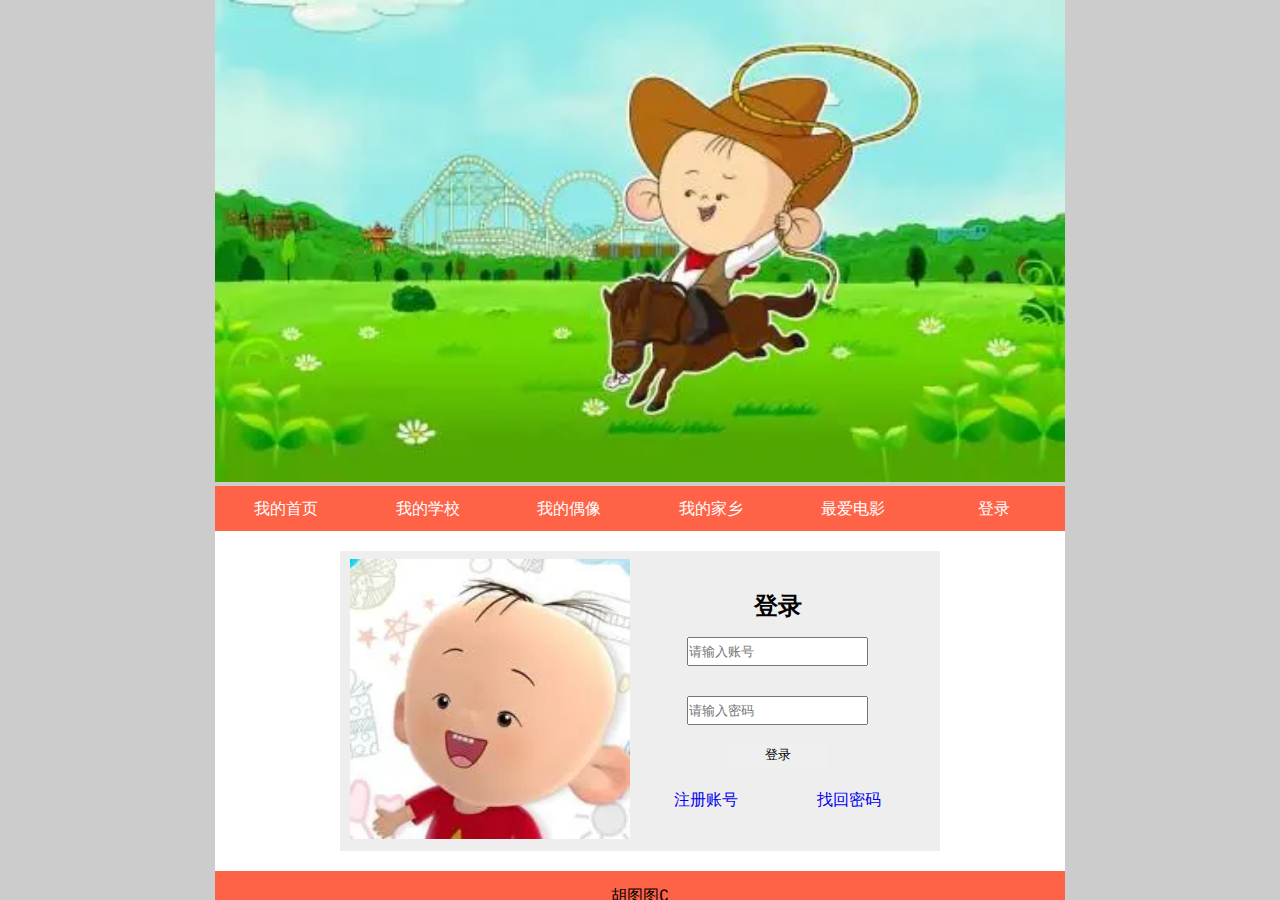
<file: 胡图图/index.html>
<!DOCTYPE html>
<html lang="en">

<head>
    <meta charset="UTF-8">
    <meta http-equiv="X-UA-Compatible" content="IE=edge">
    <meta name="viewport" content="width=device-width, initial-scale=1.0">
    <title>Document</title>
    <link rel="stylesheet" href="./css/index.css">
</head>
<frameset>
    <frame src="login.html">
        <frame src="honer.html">
            <frame src="movie.html">
                <frame src="school.html">
                    <frame src="home.html">
                        <frame src="index.html"></frame>
</frameset>
<body>
    <div class="box">
        <div class="banner">
            <img src="./img/banner.webp" alt="" width="100%">
        </div>
        <div class="nav">
            <ul>
                <li><a href="index.html">我的首页</a> </li>
                <li><a href="school.html">我的学校</a></li>
                <li><a href="honer.html">我的偶像</a></li>
                <li><a href="home.html">我的家乡</a></li>
                <li><a href="movie.html">最爱电影</a></li>
                <li><a href="login.html">登录</a></li>
            </ul>
        </div>
        <div class="my">
            <h1 style="text-align:center;margin-bottom: 40px;">个人介绍</h1>
            <div class="me">

                <img src="./img/me.webp" alt="" width="200">
                
                <div style="width: 30%;border: 1px solid orange;margin: 0 5px;padding: 10px; ">
                    <p>
                        姓名:胡图图
                    </p>
                    <p>
                        性别:男
                    </p>
                    <p>学号：123456</p>
                    <p>
                        民族:汉族
                    </p>
                    <p>
                        他生性快乐，心地善良，知恩图报，精力旺盛，有着超凡的想象力和特别的爱好。他禁不住美食诱惑，爱胡思乱想，不遵循大人的思路，常常语出惊人。他喜欢吃零食，特别是像饼干，薯片一样香香脆脆甜甜的零食。
                    </p>
                </div>
                <div style="width: 50%;border: 1px solid orange;padding: 15px;line-height: 33px;">
                    <h3 style="margin: 10px auto;text-align: center;">个人简介</h3>
                    <p style="text-indent: 2rem;">
                        胡图图，是中国动画片《大耳朵图图》的主角，胡英俊（图图爸）给其起这个名因为“难得糊涂”的寓意（详见《聪明还是笨》）。 
                    </p>
                    <p style="text-indent: 2rem;">
                        图图有着可爱的形象，开朗萌趣的性格， [5]  还有一撮永远梳理不好的小头毛和一张憨厚可爱的圆脸，开心的时候放声大笑，害羞时两耳通红，伤心了也会号啕大哭，沮丧时显得呆头呆脑，得意时飞快地动眉毛。此外，图图还有独门绝技“动耳神功”。
                    </p>
                </div>
                
            </div>
           
            <h1 style="text-align:center;margin: 40px;">个人爱好</h1>
            <div class="work" >
                <img src="./img/z1.jpg" alt="">
                <img src="./img/z2.jpg" alt="">
                <img src="./img/z3.jpg" alt="">
                <img src="./img/z4.jpg" alt="">
            </div>

        </div>
        <div class="footer">胡图图&comp;</div>
    </div>
</body>

</html>
</file>
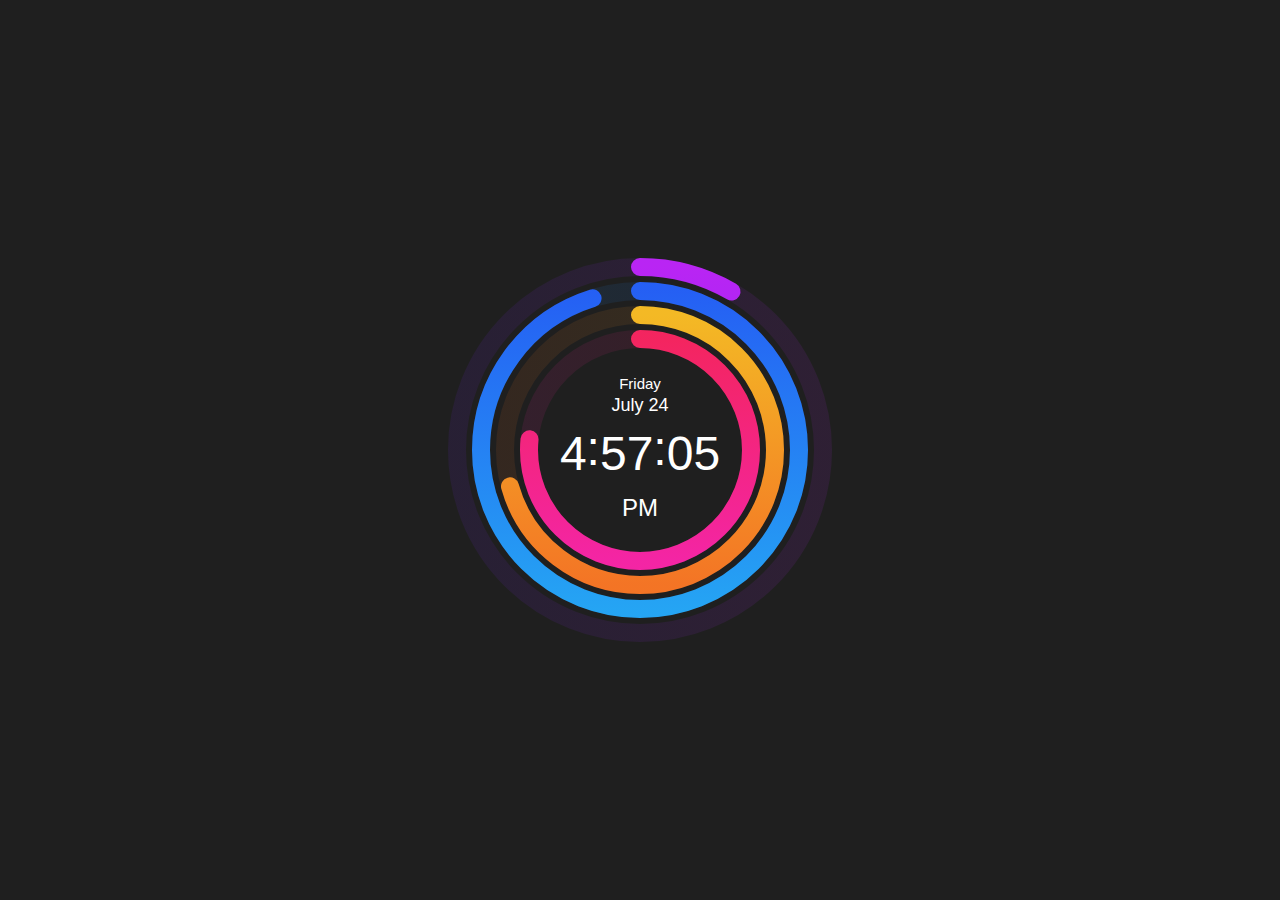
<file: 时钟.html>
<html>
<head>
<style>
* {
border: 0;
box-sizing: border-box;
margin: 0;
padding: 0;
}
:root {
--hue: 223;
--bg: hsl(var(--hue),10%,90%);
--fg: hsl(var(--hue),10%,10%);
font-size: calc(16px + (24 - 16) * (100vw - 320px) / (1280 - 320));
}
body, button {
color: #fff;
font: 1em/1.5 -apple-system, BlinkMacSystemFont, "Segoe UI", Roboto, Helvetica, Arial, sans-serif;
}
body {
background-color: #1F1F1F;
height: 100vh;
display: grid;
place-items: center;
}
 
.progress-clock {
display: grid;
justify-content: center;
align-content: center;
position: relative;
text-align: center;
width: 16em;
height: 16em;
}
.progress-clock__time-date,
.progress-clock__time-digit,
.progress-clock__time-colon,
.progress-clock__time-ampm {
transition: color 0.2s linear;
-webkit-user-select: none;
-moz-user-select: none;
user-select: none;
}
.progress-clock__time-date,
.progress-clock__time-digit {
background: transparent;
}
.progress-clock__time-date,
.progress-clock__time-ampm {
grid-column: 1 / 6;
}
.progress-clock__time-date {
font-size: 0.75em;
line-height: 1.33;
}
.progress-clock__time-digit,
.progress-clock__time-colon {
font-size: 2em;
font-weight: 400;
grid-row: 2;
}
.progress-clock__time-colon {
line-height: 1.275;
}
.progress-clock__time-ampm {
cursor: default;
grid-row: 3;
}
.progress-clock__rings {
display: block;
position: absolute;
top: 0;
left: 0;
width: 100%;
height: 100%;
z-index: -1;
}
.progress-clock__ring {
opacity: 0.1;
}
.progress-clock__ring-fill {
transition:
opacity 0s 0.3s linear,
stroke-dashoffset 0.3s ease-in-out;
}
.progress-clock__ring-fill--360 {
opacity: 0;
stroke-dashoffset: 0;
transition-duration: 0.3s;
}
[data-group]:focus {
outline: transparent;
}
[data-units] {
transition: opacity 0.2s linear;
}
[data-group="d"]:focus,
[data-group="d"]:hover {
color: hsl(333,90%,55%);
}
[data-group="h"]:focus,
[data-group="h"]:hover {
color: hsl(33,90%,55%);
}
[data-group="m"]:focus,
[data-group="m"]:hover {
color: hsl(213,90%,55%);
}
[data-group="s"]:focus,
[data-group="s"]:hover {
color: hsl(273,90%,55%);
}
[data-group]:focus ~ .progress-clock__rings [data-units],
[data-group]:hover ~ .progress-clock__rings [data-units] {
opacity: 0.2;
}
[data-group="d"]:focus ~ .progress-clock__rings [data-units="d"],
[data-group="d"]:hover ~ .progress-clock__rings [data-units="d"],
[data-group="h"]:focus ~ .progress-clock__rings [data-units="h"],
[data-group="h"]:hover ~ .progress-clock__rings [data-units="h"],
[data-group="m"]:focus ~ .progress-clock__rings [data-units="m"],
[data-group="m"]:hover ~ .progress-clock__rings [data-units="m"],
[data-group="s"]:focus ~ .progress-clock__rings [data-units="s"],
[data-group="s"]:hover ~ .progress-clock__rings [data-units="s"] {
opacity: 1;
}
 
/* Dark theme */
@media (prefers-color-scheme: dark) {
:root {
--bg: hsl(var(--hue),10%,10%);
--fg: hsl(var(--hue),10%,90%);
}
.progress-clock__ring {
opacity: 0.2;
}
}
</style>
</head>
<body>
<div id="clock" class="progress-clock">
<button class="progress-clock__time-date" data-group="d" type="button">
<small data-unit="w">Sunday</small><br>
<span data-unit="mo">January</span>
<span data-unit="d">1</span>
</button>
<button class="progress-clock__time-digit" data-unit="h" data-group="h" type="button">12</button><span class="progress-clock__time-colon">:</span><button class="progress-clock__time-digit" data-unit="m" data-group="m" type="button">00</button><span class="progress-clock__time-colon">:</span><button class="progress-clock__time-digit" data-unit="s" data-group="s" type="button">00</button>
<span class="progress-clock__time-ampm" data-unit="ap">AM</span>
<svg class="progress-clock__rings" width="256" height="256" viewBox="0 0 256 256">
<defs>
<linearGradient id="pc-red" x1="1" y1="0.5" x2="0" y2="0.5">
<stop offset="0%" stop-color="hsl(343,90%,55%)" />
<stop offset="100%" stop-color="hsl(323,90%,55%)" />
</linearGradient>
<linearGradient id="pc-yellow" x1="1" y1="0.5" x2="0" y2="0.5">
<stop offset="0%" stop-color="hsl(43,90%,55%)" />
<stop offset="100%" stop-color="hsl(23,90%,55%)" />
</linearGradient>
<linearGradient id="pc-blue" x1="1" y1="0.5" x2="0" y2="0.5">
<stop offset="0%" stop-color="hsl(223,90%,55%)" />
<stop offset="100%" stop-color="hsl(203,90%,55%)" />
</linearGradient>
<linearGradient id="pc-purple" x1="1" y1="0.5" x2="0" y2="0.5">
<stop offset="0%" stop-color="hsl(283,90%,55%)" />
<stop offset="100%" stop-color="hsl(263,90%,55%)" />
</linearGradient>
</defs>
<!-- Days of Month -->
<g data-units="d">
<circle class="progress-clock__ring" cx="128" cy="128" r="74" fill="none" opacity="0.1" stroke="url(#pc-red)" stroke-width="12" />
<circle class="progress-clock__ring-fill" data-ring="mo" cx="128" cy="128" r="74" fill="none" stroke="url(#pc-red)" stroke-width="12" stroke-dasharray="465 465" stroke-dashoffset="465" stroke-linecap="round" transform="rotate(-90,128,128)" />
</g>
<!-- Hours of Day -->
<g data-units="h">
<circle class="progress-clock__ring" cx="128" cy="128" r="90" fill="none" opacity="0.1" stroke="url(#pc-yellow)" stroke-width="12" />
<circle class="progress-clock__ring-fill" data-ring="d" cx="128" cy="128" r="90" fill="none" stroke="url(#pc-yellow)" stroke-width="12" stroke-dasharray="565.5 565.5" stroke-dashoffset="565.5" stroke-linecap="round" transform="rotate(-90,128,128)" />
</g>
<!-- Minutes of Hour -->
<g data-units="m">
<circle class="progress-clock__ring" cx="128" cy="128" r="106" fill="none" opacity="0.1" stroke="url(#pc-blue)" stroke-width="12" />
<circle class="progress-clock__ring-fill" data-ring="h" cx="128" cy="128" r="106" fill="none" stroke="url(#pc-blue)" stroke-width="12" stroke-dasharray="666 666" stroke-dashoffset="666" stroke-linecap="round" transform="rotate(-90,128,128)" />
</g>
<!-- Seconds of Minute -->
<g data-units="s">
<circle class="progress-clock__ring" cx="128" cy="128" r="122" fill="none" opacity="0.1" stroke="url(#pc-purple)" stroke-width="12" />
<circle class="progress-clock__ring-fill" data-ring="m" cx="128" cy="128" r="122" fill="none" stroke="url(#pc-purple)" stroke-width="12" stroke-dasharray="766.5 766.5" stroke-dashoffset="766.5" stroke-linecap="round" transform="rotate(-90,128,128)" />
</g>
</svg>
</div>
</body>
<script>
window.addEventListener("DOMContentLoaded",() => {
const clock = new ProgressClock("#clock");
});
 
class ProgressClock {
constructor(qs) {
this.el = document.querySelector(qs);
this.time = 0;
this.updateTimeout = null;
this.ringTimeouts = [];
this.update();
}
getDayOfWeek(day) {
switch (day) {
case 1:
return "Monday";
case 2:
return "Tuesday";
case 3:
return "Wednesday";
case 4:
return "Thursday";
case 5:
return "Friday";
case 6:
return "Saturday";
default:
return "Sunday";
}
}
getMonthInfo(mo,yr) {
switch (mo) {
case 1:
return { name: "February", days: yr % 4 === 0 ? 29 : 28 };
case 2:
return { name: "March", days: 31 };
case 3:
return { name: "April", days: 30 };
case 4:
return { name: "May", days: 31 };
case 5:
return { name: "June", days: 30 };
case 6:
return { name: "July", days: 31 };
case 7:
return { name: "August", days: 31 };
case 8:
return { name: "September", days: 30 };
case 9:
return { name: "October", days: 31 };
case 10:
return { name: "November", days: 30 };
case 11:
return { name: "December", days: 31 };
default:
return { name: "January", days: 31 };
}
}
update() {
this.time = new Date();
 
if (this.el) {
// date and time
const dayOfWeek = this.time.getDay();
const year = this.time.getFullYear();
const month = this.time.getMonth();
const day = this.time.getDate();
const hr = this.time.getHours();
const min = this.time.getMinutes();
const sec = this.time.getSeconds();
const dayOfWeekName = this.getDayOfWeek(dayOfWeek);
const monthInfo = this.getMonthInfo(month,year);
const m_progress = sec / 60;
const h_progress = (min + m_progress) / 60;
const d_progress = (hr + h_progress) / 24;
const mo_progress = ((day - 1) + d_progress) / monthInfo.days;
const units = [
{
label: "w",
value: dayOfWeekName
},
{
label: "mo",
value: monthInfo.name,
progress: mo_progress
},
{
label: "d",
value: day,
progress: d_progress
},
{
label: "h",
value: hr > 12 ? hr - 12 : hr,
progress: h_progress
},
{
label: "m",
value: min < 10 ? "0" + min : min,
progress: m_progress
},
{
label: "s",
value: sec < 10 ? "0" + sec : sec
},
{
label: "ap",
value: hr > 12 ? "PM" : "AM"
}
];
 
// flush out the timeouts
this.ringTimeouts.forEach(t => {
clearTimeout(t);
});
this.ringTimeouts = [];
 
// update the display
units.forEach(u => {
// rings
const ring = this.el.querySelector(`[data-ring="${u.label}"]`);
 
if (ring) {
const strokeDashArray = ring.getAttribute("stroke-dasharray");
const fill360 = "progress-clock__ring-fill--360";
 
if (strokeDashArray) {
// calculate the stroke
const circumference = +strokeDashArray.split(" ")[0];
const strokeDashOffsetPct = 1 - u.progress;
 
ring.setAttribute(
"stroke-dashoffset",
strokeDashOffsetPct * circumference
);
 
// add the fade-out transition, then remove it
if (strokeDashOffsetPct === 1) {
ring.classList.add(fill360);
 
this.ringTimeouts.push(
setTimeout(() => {
ring.classList.remove(fill360);
}, 600)
);
}
}
}
 
// digits
const unit = this.el.querySelector(`[data-unit="${u.label}"]`);
 
if (unit)
unit.innerText = u.value;
});
}
 
clearTimeout(this.updateTimeout);
this.updateTimeout = setTimeout(this.update.bind(this),1e3);
}
}
</script>
</html>
</file>
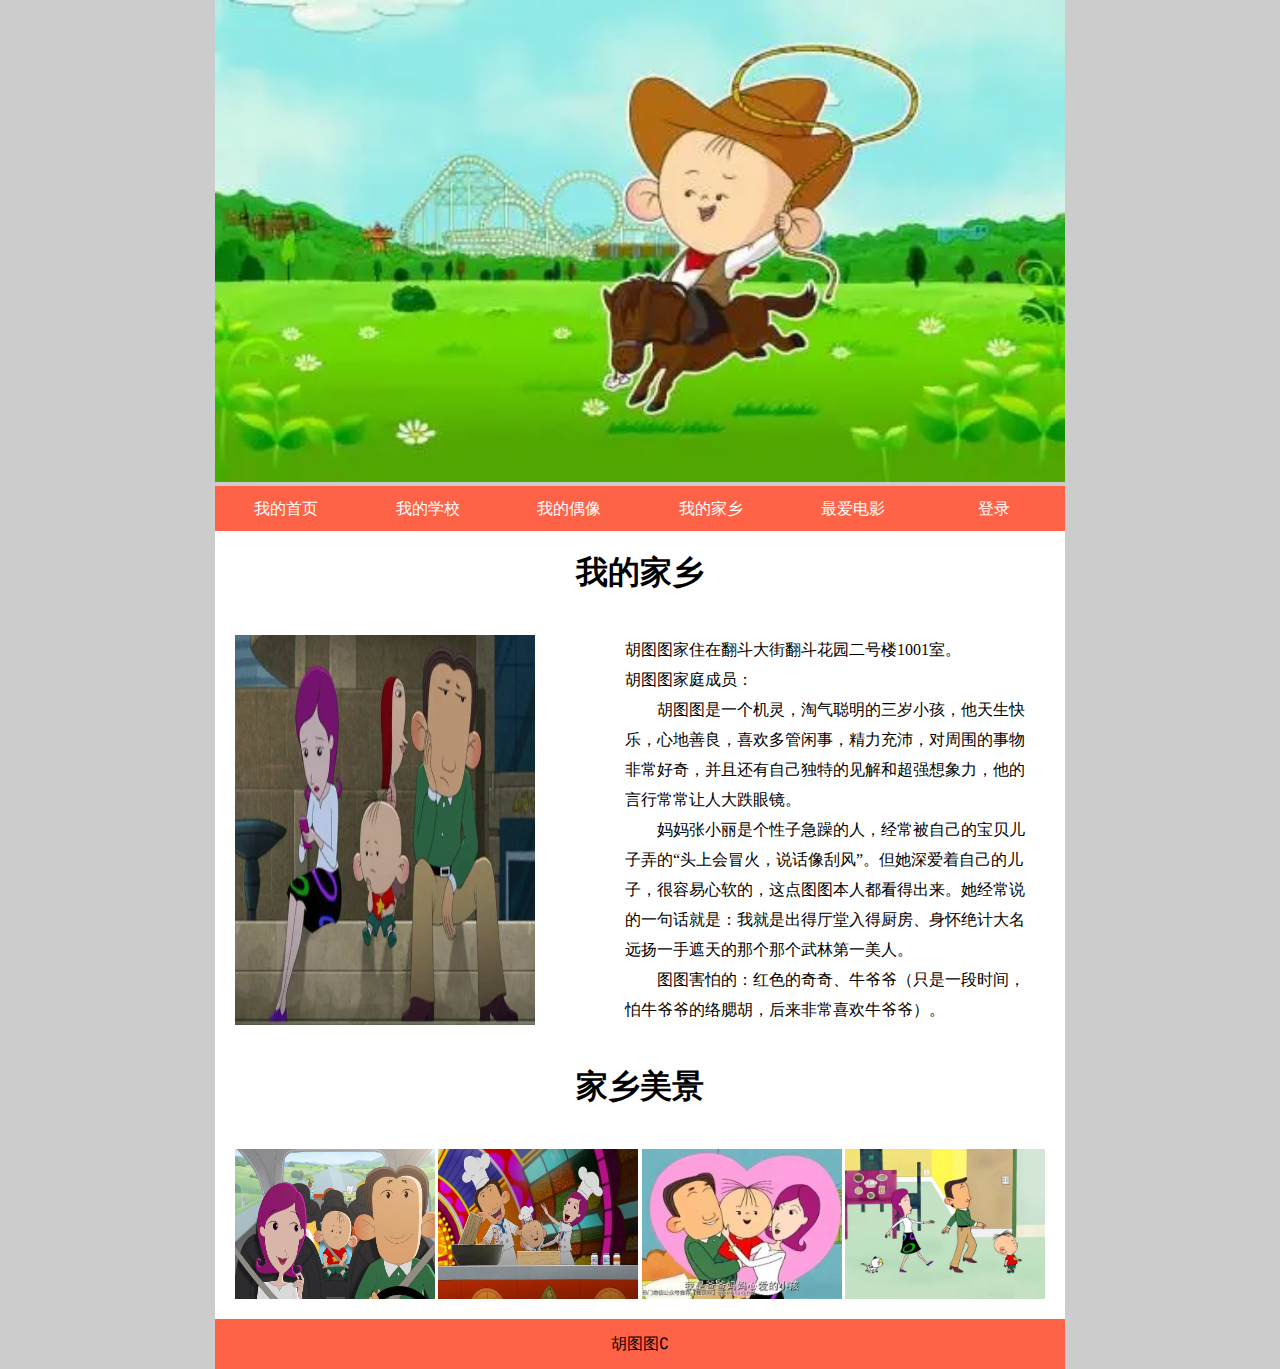
<file: 胡图图/home.html>
<!DOCTYPE html>
<html lang="en">

<head>
    <meta charset="UTF-8">
    <meta http-equiv="X-UA-Compatible" content="IE=edge">
    <meta name="viewport" content="width=device-width, initial-scale=1.0">
    <title>Document</title>
    <link rel="stylesheet" href="./css/home.css">
</head>

<body>
    <div class="box">
        <div class="banner">
            <img src="./img/banner.webp" alt="" width="100%">
        </div>
        <div class="nav">
            <ul>
                <li><a href="index.html">我的首页</a> </li>
                <li><a href="school.html">我的学校</a></li>
                <li><a href="honer.html">我的偶像</a></li>
                <li><a href="home.html">我的家乡</a></li>
                <li><a href="movie.html">最爱电影</a></li>
                <li><a href="login.html">登录</a></li>
            </ul>
        </div>
        <div class="my">
            <h1 style="text-align:center;margin-bottom: 40px;">我的家乡</h1>
            <div class="me">

                <img src="./img/home.webp" alt="" width="300">

                <div style="width: 50%;margin-left: 90px;">
                    <p>
                        胡图图家住在翻斗大街翻斗花园二号楼1001室。
                    </p>
                    <p>
                        胡图图家庭成员：
                    </p>
                    <p style="text-indent: 2rem;">
                        胡图图是一个机灵，淘气聪明的三岁小孩，他天生快乐，心地善良，喜欢多管闲事，精力充沛，对周围的事物非常好奇，并且还有自己独特的见解和超强想象力，他的言行常常让人大跌眼镜。
                    </p>
                    <p style="text-indent: 2rem;">
                        妈妈张小丽是个性子急躁的人，经常被自己的宝贝儿子弄的“头上会冒火，说话像刮风”。但她深爱着自己的儿子，很容易心软的，这点图图本人都看得出来。她经常说的一句话就是：我就是出得厅堂入得厨房、身怀绝计大名远扬一手遮天的那个那个武林第一美人。
                    </p>
                    <p style="text-indent: 2rem;">
                        图图害怕的：红色的奇奇、牛爷爷（只是一段时间，怕牛爷爷的络腮胡，后来非常喜欢牛爷爷）。

                    </p>
                 
                </div>
            </div>
            <h1 style="text-align:center;margin: 40px;">家乡美景</h1>
            <div class="work">
                <img src="./img/home1.webp" alt="">
                <img src="./img/home2.webp" alt="">
                <img src="./img/home3.webp" alt="">
                <img src="./img/home4.webp" alt="">
            
            </div>

        </div>
        <div class="footer">胡图图&comp;</div>
    </div>
</body>

</html>
</file>
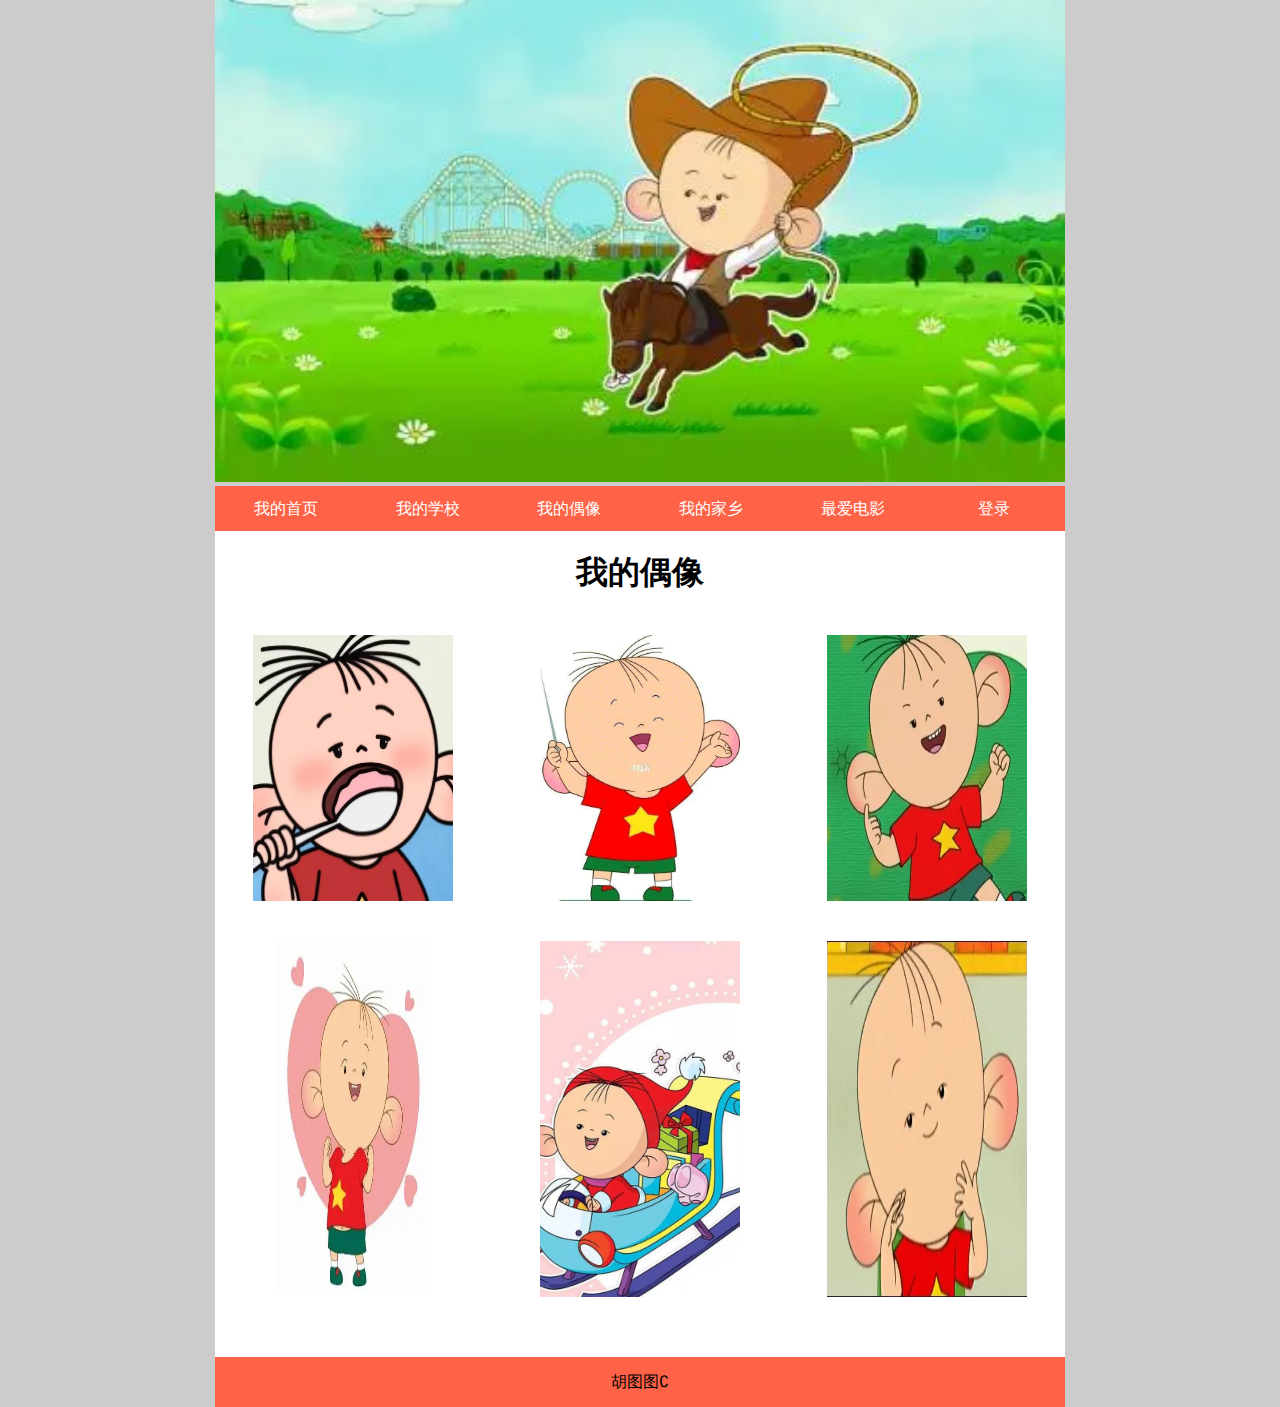
<file: 胡图图/honer.html>
<!DOCTYPE html>
<html lang="en">

<head>
    <meta charset="UTF-8">
    <meta http-equiv="X-UA-Compatible" content="IE=edge">
    <meta name="viewport" content="width=device-width, initial-scale=1.0">
    <title>Document</title>
    <link rel="stylesheet" href="./css/honer.css">
</head>

<body>
    <div class="box">
        <div class="banner">
            <img src="./img/banner.webp" alt="" width="100%">
        </div>
        <div class="nav">
            <ul>
                <li><a href="index.html">我的首页</a> </li>
                <li><a href="school.html">我的学校</a></li>
                <li><a href="honer.html">我的偶像</a></li>
                <li><a href="home.html">我的家乡</a></li>
                <li><a href="movie.html">最爱电影</a></li>
                <li><a href="login.html">登录</a></li>
            </ul>
        </div>
        <div class="my">
            <h1 style="text-align:center;margin-bottom: 40px;">我的偶像</h1>
            <div class="me">
                <img src="./img/honer2.jpg" alt="" width="200">
                <img src="./img/honer3.png" alt="" style="margin-left: 50px;">
                <img src="./img/honer4.jpg" alt="" style="margin-left: 50px;">
                <img src="./img/z3.jpg" alt="">
                <img src="./img/z4.jpg" alt="" style="margin-left: 50px;">
                <img src="./img/my.jpg" alt="" style="margin-left: 50px;">

            </div>

        </div>
        <div class="footer">胡图图&comp;</div>
    </div>
</body>

</html>
</file>
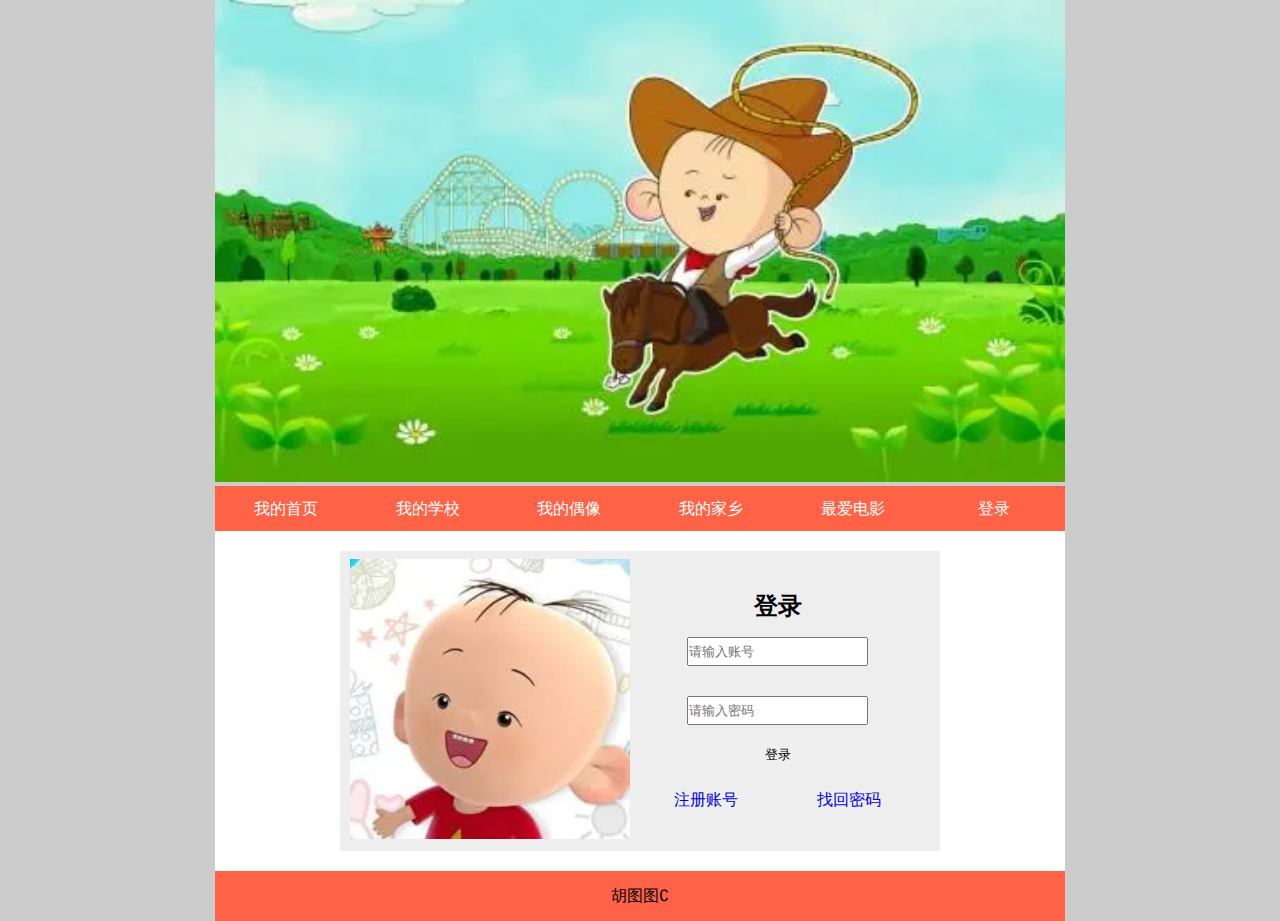
<file: 胡图图/login.html>
<!DOCTYPE html>
<html lang="en">

<head>
    <meta charset="UTF-8">
    <meta http-equiv="X-UA-Compatible" content="IE=edge">
    <meta name="viewport" content="width=device-width, initial-scale=1.0">
    <title>Document</title>
    <link rel="stylesheet" href="./css/login.css">
</head>

<body>
    <div class="box">
        <div class="banner">
            <img src="./img/banner.webp" alt="" width="100%">
        </div>
        <div class="nav">
            <ul>
                <li><a href="index.html">我的首页</a> </li>
                <li><a href="school.html">我的学校</a></li>
                <li><a href="honer.html">我的偶像</a></li>
                <li><a href="home.html">我的家乡</a></li>
                <li><a href="movie.html">最爱电影</a></li>
                <li><a href="login.html">登录</a></li>
            </ul>
        </div>
        <div class="my">
           <div class="login">
            <div>
                <img src="./img/tutu.webp" alt="" height="280px">
            </div>
            <div style="display: flex;flex-direction: column;align-items: center;width: 50%;">
                <h2>登录</h2>
                <input type="text" placeholder="请输入账号">
                <input type="password" placeholder="请输入密码">
                <button>登录</button>
                <div style="display: flex;justify-content: space-around;width: 100%;margin-top: 20px;">
                   <a href="#">注册账号</a> 
                   <a href="#">找回密码</a> 
                </div>
            </div>
           </div>
            
        </div>
        <div class="footer">胡图图&comp;</div>
    </div>
</body>

</html>
</file>
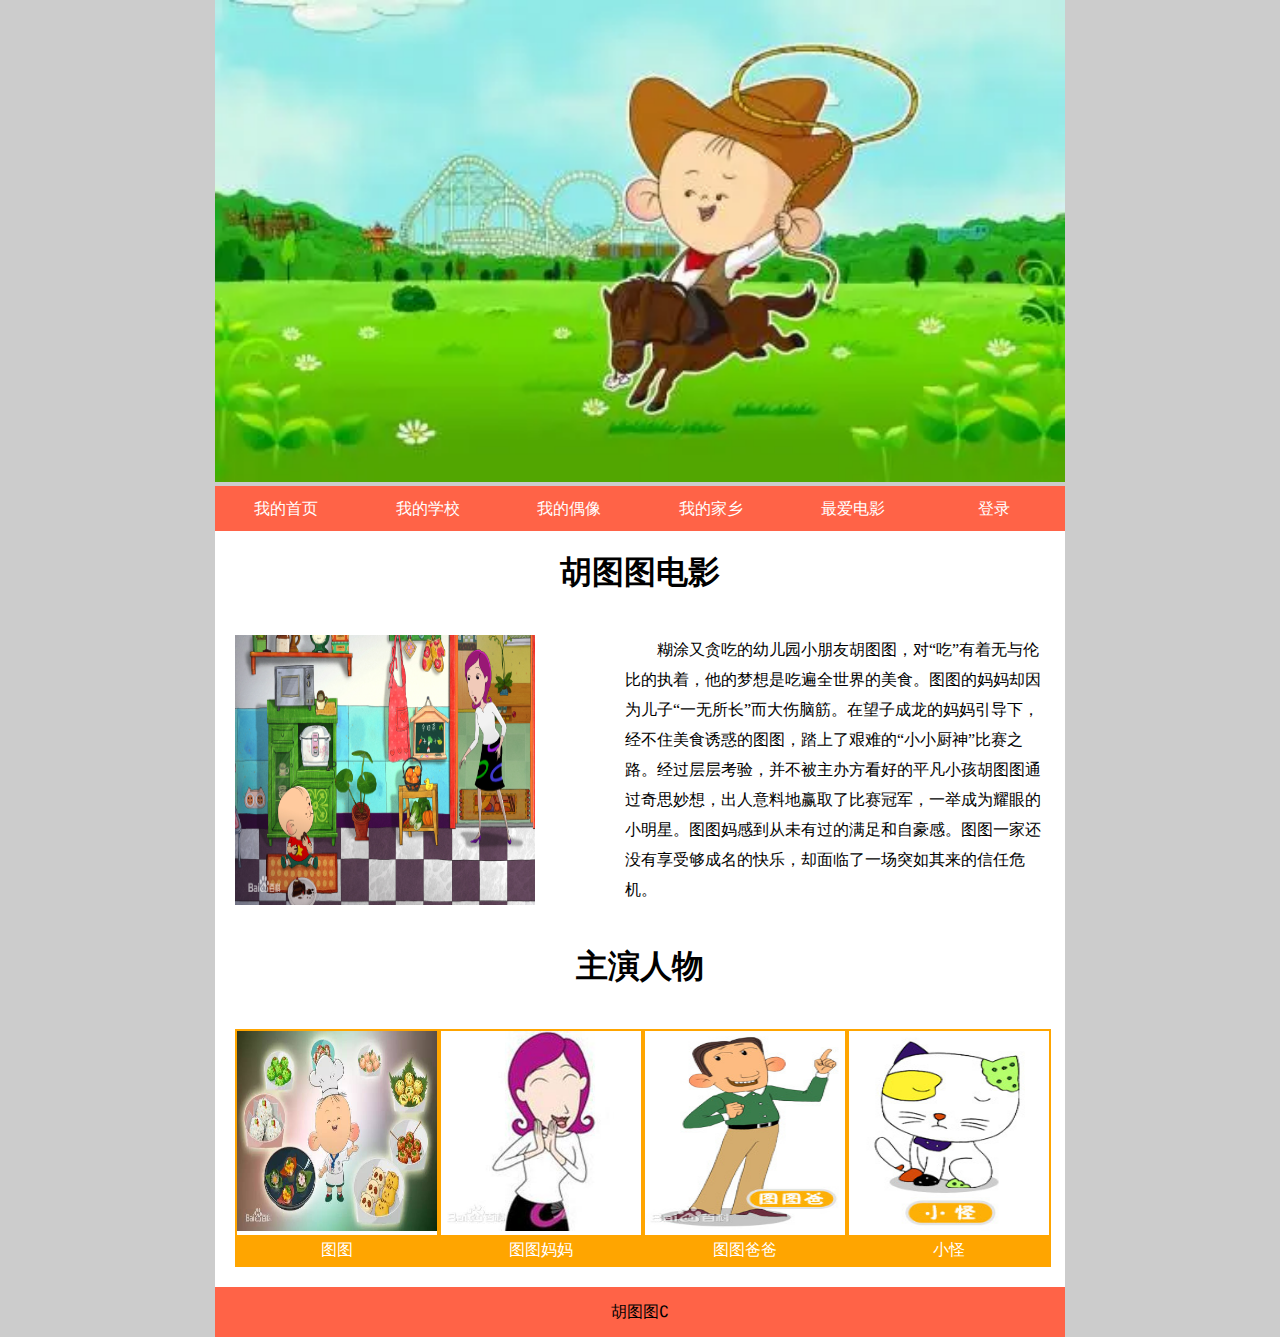
<file: 胡图图/movie.html>
<!DOCTYPE html>
<html lang="en">

<head>
    <meta charset="UTF-8">
    <meta http-equiv="X-UA-Compatible" content="IE=edge">
    <meta name="viewport" content="width=device-width, initial-scale=1.0">
    <title>Document</title>
    <link rel="stylesheet" href="./css/movie.css">
</head>

<body>
    <div class="box">
        <div class="banner">
            <img src="./img/banner.webp" alt="" width="100%">
        </div>
        <div class="nav">
            <ul>
                <li><a href="index.html">我的首页</a> </li>
                <li><a href="school.html">我的学校</a></li>
                <li><a href="honer.html">我的偶像</a></li>
                <li><a href="home.html">我的家乡</a></li>
                <li><a href="movie.html">最爱电影</a></li>
                <li><a href="login.html">登录</a></li>
            </ul>
        </div>
        <div class="my">
            <h1 style="text-align:center;margin-bottom: 40px;">胡图图电影</h1>
            <div class="me">

                <img src="./img/movie.jpg" alt="" width="300">

                <div style="width: 60%;margin-left: 90px;">
                    <p style="text-indent: 2rem;">
                        糊涂又贪吃的幼儿园小朋友胡图图，对“吃”有着无与伦比的执着，他的梦想是吃遍全世界的美食。图图的妈妈却因为儿子“一无所长”而大伤脑筋。在望子成龙的妈妈引导下，经不住美食诱惑的图图，踏上了艰难的“小小厨神”比赛之路。经过层层考验，并不被主办方看好的平凡小孩胡图图通过奇思妙想，出人意料地赢取了比赛冠军，一举成为耀眼的小明星。图图妈感到从未有过的满足和自豪感。图图一家还没有享受够成名的快乐，却面临了一场突如其来的信任危机。
                    </p>
                    
                 
                </div>
            </div>
            <h1 style="text-align:center;margin: 40px;">主演人物</h1>
            <div class="work">
                <div>
                    <img src="./img/tt.jpg" alt="">
                    <p>
图图
                    </p>
                </div>
                <div>
                    <img src="./img/ttmm.jpg" alt="">
 <p>
                        图图妈妈 
                    </p>
                </div>
                <div>

                    <img src="./img/ttbb.jpg" alt="">
                    <p>
                        图图爸爸
                    </p>
                </div>
                <div>
                    <img src="./img/xg.jpg" alt="">
                    <p>
                        小怪
                    </p>
                </div> 
            
            </div>

        </div>
        <div class="footer">胡图图&comp;</div>
    </div>
</body>

</html>
</file>
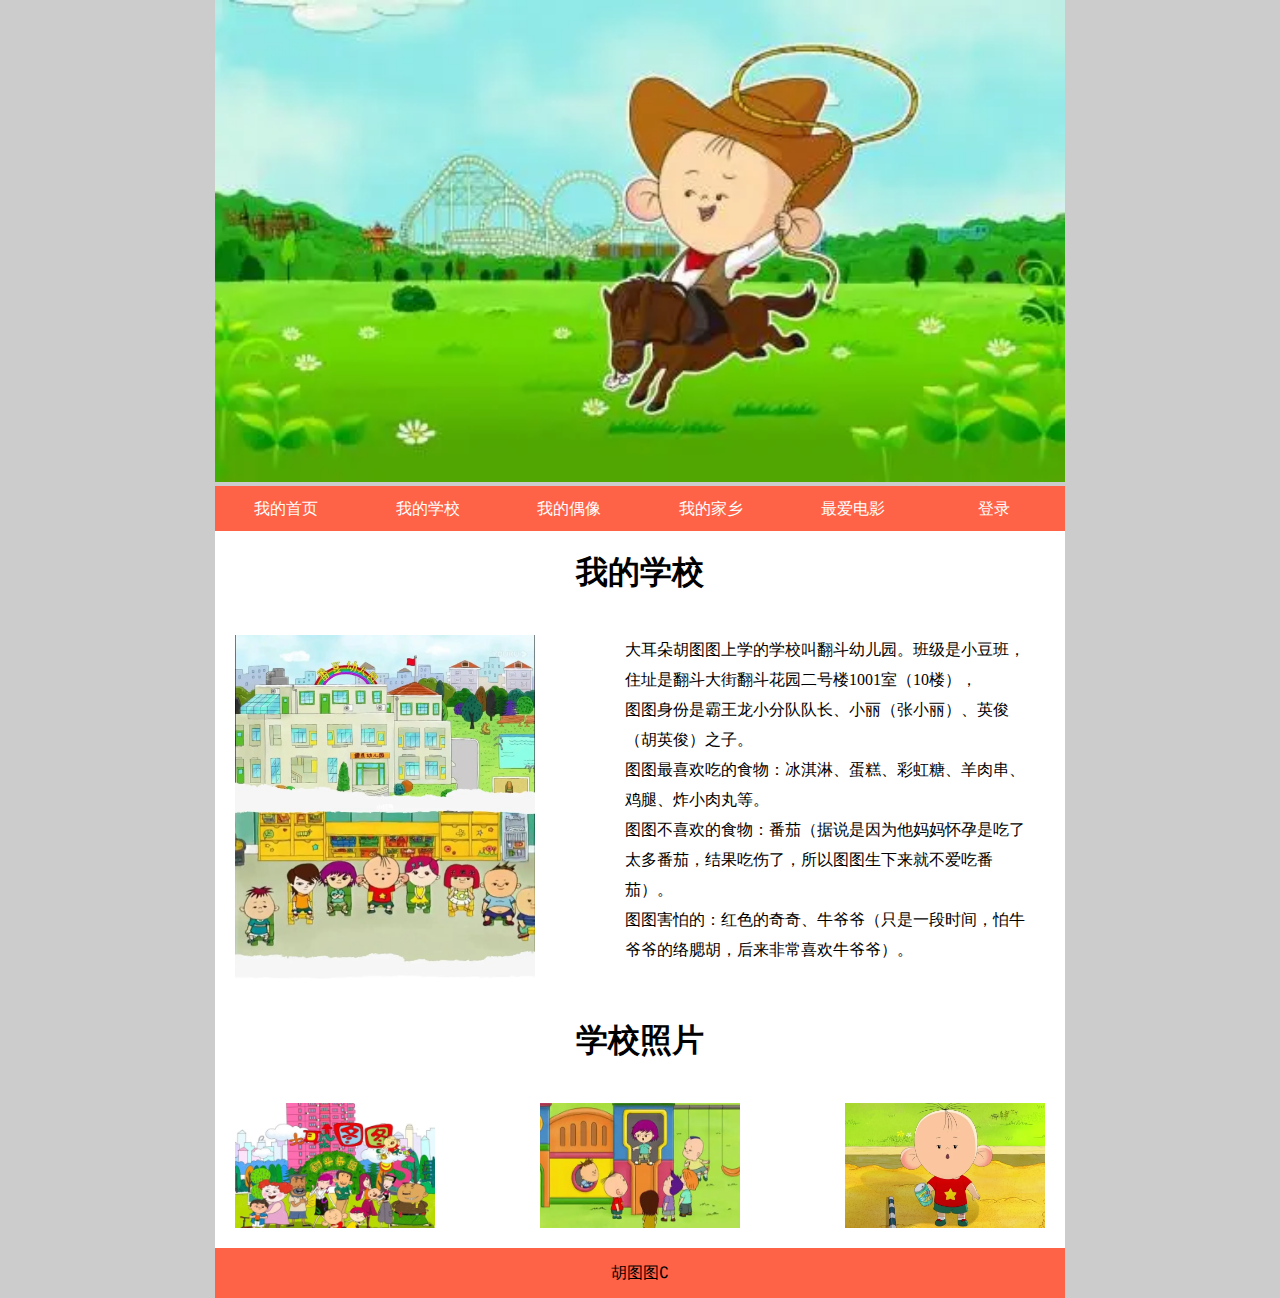
<file: 胡图图/school.html>
<!DOCTYPE html>
<html lang="en">

<head>
    <meta charset="UTF-8">
    <meta http-equiv="X-UA-Compatible" content="IE=edge">
    <meta name="viewport" content="width=device-width, initial-scale=1.0">
    <title>Document</title>
    <link rel="stylesheet" href="./css/school.css">
</head>

<body>
    <div class="box">
        <div class="banner">
            <img src="./img/banner.webp" alt="" width="100%">
        </div>
        <div class="nav">
            <ul>
                <li><a href="index.html">我的首页</a> </li>
                <li><a href="school.html">我的学校</a></li>
                <li><a href="honer.html">我的偶像</a></li>
                <li><a href="home.html">我的家乡</a></li>
                <li><a href="movie.html">最爱电影</a></li>
                <li><a href="login.html">登录</a></li>
            </ul>
        </div>
        <div class="my">
            <h1 style="text-align:center;margin-bottom: 40px;">我的学校</h1>
            <div class="me">

                <img src="./img/school.webp" alt="" width="300">

                <div style="width: 50%;margin-left: 90px;">
                    <p>
                        大耳朵胡图图上学的学校叫翻斗幼儿园。班级是小豆班，住址是翻斗大街翻斗花园二号楼1001室（10楼），
                    </p>
                    <p>
                        图图身份是霸王龙小分队队长、小丽（张小丽）、英俊（胡英俊）之子。
                    </p>
                    <p>
                        图图最喜欢吃的食物：冰淇淋、蛋糕、彩虹糖、羊肉串、鸡腿、炸小肉丸等。
                    </p>
                    <p>
                        图图不喜欢的食物：番茄（据说是因为他妈妈怀孕是吃了太多番茄，结果吃伤了，所以图图生下来就不爱吃番茄）。
                    </p>
                    <p>
                        图图害怕的：红色的奇奇、牛爷爷（只是一段时间，怕牛爷爷的络腮胡，后来非常喜欢牛爷爷）。
                    </p>
                 
                </div>
            </div>
            <h1 style="text-align:center;margin: 40px;">学校照片</h1>
            <div class="work">
                <img src="./img/school2.jpeg" alt="">
                <img src="./img/school3.jpeg" alt="">
                <img src="./img/school4.webp" alt="">
            </div>

        </div>
        <div class="footer">胡图图&comp;</div>
    </div>
</body>

</html>
</file>
<file: 胡图图/css/index.css>
* {
    margin: 0;
    padding: 0;
}
body {
    width: 100%;
    background-color: #ccc;
}
.box {
    width: 850px;
    margin: 0 auto;
}
.banner {
    width: 100%;
}
.nav {
    width: 100%;
    height: 45px;
    line-height: 45px;
    background-color: tomato;
}
.nav ul {
    text-align: center;
    list-style: none;
    display: flex;

}
.nav ul li {
    width: 33.3%;
}
.nav ul li a {
    text-decoration: none;
    color: white;
}
.nav ul li:hover {
    background-color: burlywood;
}
.my {
    box-sizing: border-box;
    padding: 20px;
    width: 100%;
    background-color: white;
}

.me {
    line-height: 30px;
    display: flex;
    justify-content: space-between;
    align-items: flex-start;
}
.work {
    width: 100%;
    display: flex;
    justify-content: space-between;
}
.work  img {
    object-fit: cover;
    width: 180px;
}
.footer {
    height: 50px;
    line-height: 50px;
    text-align: center;
    background-color: tomato;
}
</file>
<file: 胡图图/css/home.css>
* {
    margin: 0;
    padding: 0;
}
body {
    width: 100%;
    background-color: #ccc;
}
.box {
    width: 850px;
    margin: 0 auto;
}
.banner {
    width: 100%;
}
.nav {
    width: 100%;
    height: 45px;
    line-height: 45px;
    background-color: tomato;
}
.nav ul {
    text-align: center;
    list-style: none;
    display: flex;

}
.nav ul li {
    width: 33.3%;
}
.nav ul li a {
    text-decoration: none;
    color: white;
}
.nav ul li:hover {
    background-color: burlywood;
}
.my {
   
    box-sizing: border-box;
    padding: 20px;
    width: 100%;
    background-color: white;
}
.me {
    line-height: 30px;
    display: flex;
}
.work {
    width: 100%;
    display: flex;
    justify-content: space-between;
}
.work  img {
    width: 200px;
}
.footer {
    height: 50px;
    line-height: 50px;
    text-align: center;
    background-color: tomato;
}
</file>
<file: 胡图图/css/honer.css>
* {
    margin: 0;
    padding: 0;
}
body {
    width: 100%;
    background-color: #ccc;
}
.box {
    width: 850px;
    margin: 0 auto;
}
.banner {
    width: 100%;
}
.nav {
    width: 100%;
    height: 45px;
    line-height: 45px;
    background-color: tomato;
}
.nav ul {
    text-align: center;
    list-style: none;
    display: flex;

}
.nav ul li {
    width: 33.3%;
}
.nav ul li a {
    text-decoration: none;
    color: white;
}
.nav ul li:hover {
    background-color: burlywood;
}
.my {
   
    box-sizing: border-box;
    padding: 20px;
    width: 100%;
    background-color: white;
}
.me {
    line-height: 30px;
    display: flex;
    justify-content: space-around;
    text-align: center;
    flex-wrap: wrap;
}
.me img {
    width: 200px;
    margin-bottom: 40px;
}
.footer {
    height: 50px;
    line-height: 50px;
    text-align: center;
    background-color: tomato;
}
</file>
<file: 胡图图/css/login.css>
* {
    margin: 0;
    padding: 0;
}
body {
    width: 100%;
    background-color: #ccc;
}
.box {
    width: 850px;
    margin: 0 auto;
}
.banner {
    width: 100%;
}
.nav {
    width: 100%;
    height: 45px;
    line-height: 45px;
    background-color: tomato;
}
.nav ul {
    text-align: center;
    list-style: none;
    display: flex;

}
.nav ul li {
    width: 33.3%;
}
.nav ul li a {
    text-decoration: none;
    color: white;
}
.nav ul li:hover {
    background-color: burlywood;
}
.my {
   
    box-sizing: border-box;
    padding: 20px;
    width: 100%;
    background-color: white;
}
.login {
    margin: 0 auto;
    display: flex;
    align-items: center;
    justify-content: space-between;
    width: 600px;
    padding-left: 10px;
    padding-right: 20px;
    box-sizing: border-box;
    height: 300px;
    background-color: #eee;
}
.login input {
    height: 25px;
    margin: 15px;

}
.login button {
    width: 100px;
    height: 30px;
    border-radius: 5px;
    border: 0;
}
.login a {
    text-decoration: none;
}
.footer {
    height: 50px;
    line-height: 50px;
    text-align: center;
    background-color: tomato;
}
</file>
<file: 胡图图/css/movie.css>
* {
    margin: 0;
    padding: 0;
}
body {
    width: 100%;
    background-color: #ccc;
}
.box {
    width: 850px;
    margin: 0 auto;
}
.banner {
    width: 100%;
}
.nav {
    width: 100%;
    height: 45px;
    line-height: 45px;
    background-color: tomato;
}
.nav ul {
    text-align: center;
    list-style: none;
    display: flex;

}
.nav ul li {
    width: 33.3%;
}
.nav ul li a {
    text-decoration: none;
    color: white;
}
.nav ul li:hover {
    background-color: burlywood;
}
.my {
   
    box-sizing: border-box;
    padding: 20px;
    width: 100%;
    background-color: white;
}
.me {
    line-height: 30px;
    display: flex;
}
.work {
    width: 100%;
    display: flex;
    justify-content: space-between;
}
.work  img {
    width: 200px;
    height: 200px;
}
.work div {
    border: 2px solid orange;
}
.work p {
    height: 30px;
    text-align: center;
    line-height: 30px;
    color: white;
    background-color: orange;
}
.footer {
    height: 50px;
    line-height: 50px;
    text-align: center;
    background-color: tomato;
}
</file>
<file: 胡图图/css/school.css>
* {
    margin: 0;
    padding: 0;
}
body {
    width: 100%;
    background-color: #ccc;
}
.box {
    width: 850px;
    margin: 0 auto;
}
.banner {
    width: 100%;
}
.nav {
    width: 100%;
    height: 45px;
    line-height: 45px;
    background-color: tomato;
}
.nav ul {
    text-align: center;
    list-style: none;
    display: flex;

}
.nav ul li {
    width: 33.3%;
}
.nav ul li a {
    text-decoration: none;
    color: white;
}
.nav ul li:hover {
    background-color: burlywood;
}
.my {
   
    box-sizing: border-box;
    padding: 20px;
    width: 100%;
    background-color: white;
}
.me {
    line-height: 30px;
    display: flex;
}
.work {
    width: 100%;
    display: flex;
    justify-content: space-between;
}
.work  img {
    width: 200px;
}
.footer {
    height: 50px;
    line-height: 50px;
    text-align: center;
    background-color: tomato;
}
</file>
